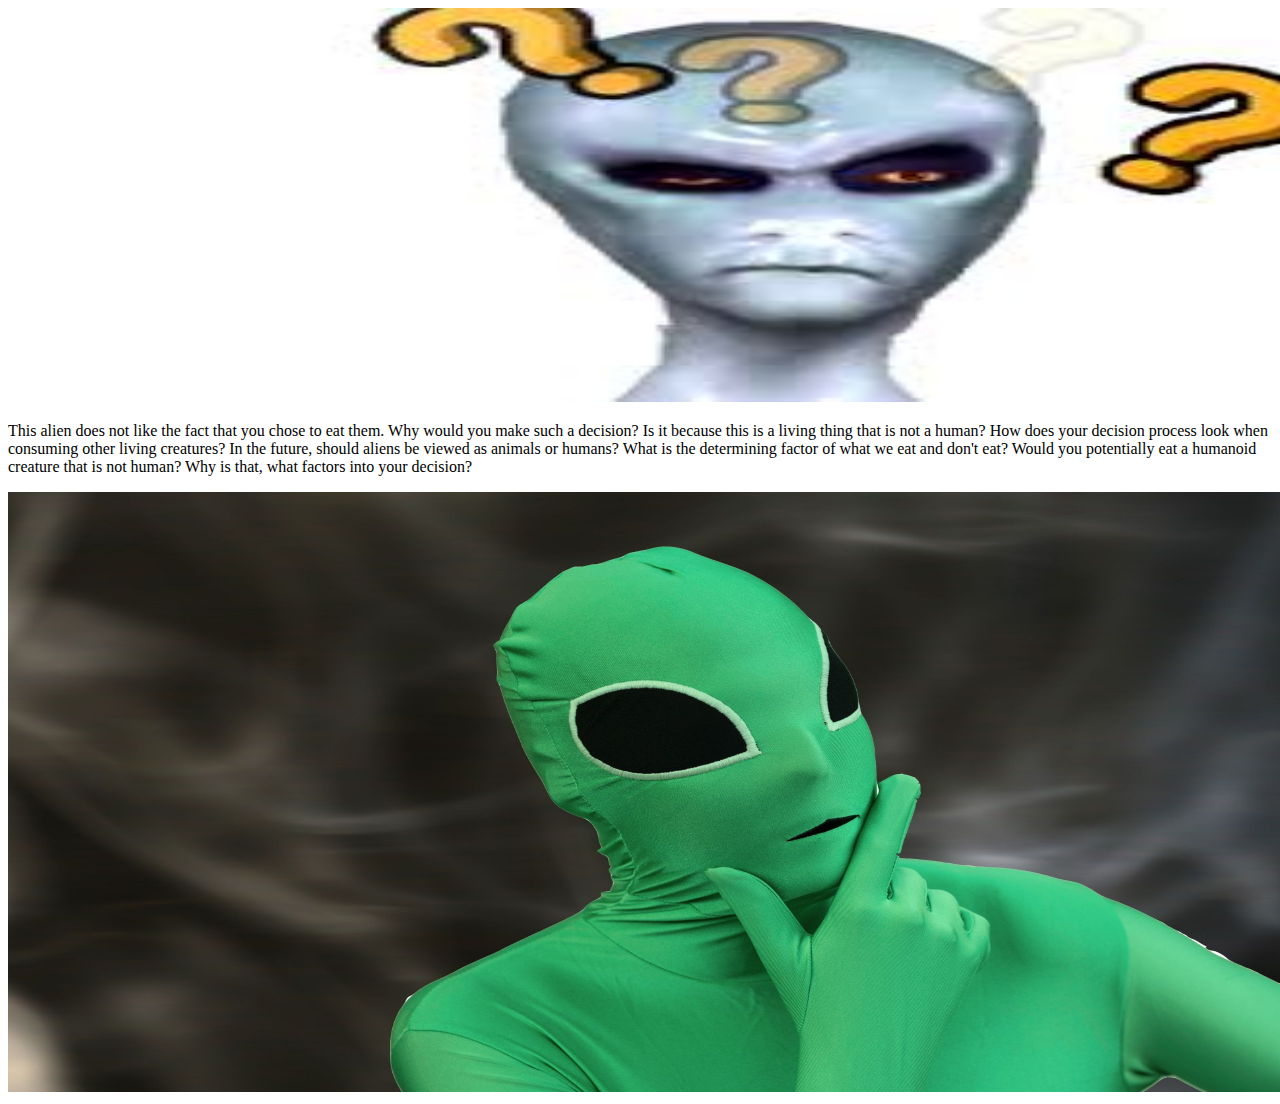
<file: schroeder.joseph_project2/alien decision.html>
<!doctype html>
<html>
<head>
<meta charset="UTF-8">
<title>alien decision</title>
</head>

<body>
<img src="images/confused alien.jpeg" width="1500" height="394" alt=""/>
<p>This alien does not like the fact that you chose to eat them. Why would you make such a decision? Is it because this is a living thing that is not a human? How does your decision process look when consuming other living creatures? In the future, should aliens be viewed as animals or humans? What is the determining factor of what we eat and don't eat? Would you potentially eat a humanoid creature that is not human? Why is that, what factors into your decision?</p>
<img src="images/confused alien 2.jpg" width="1650" height="600" alt=""/>
</body>
</html>
</file>
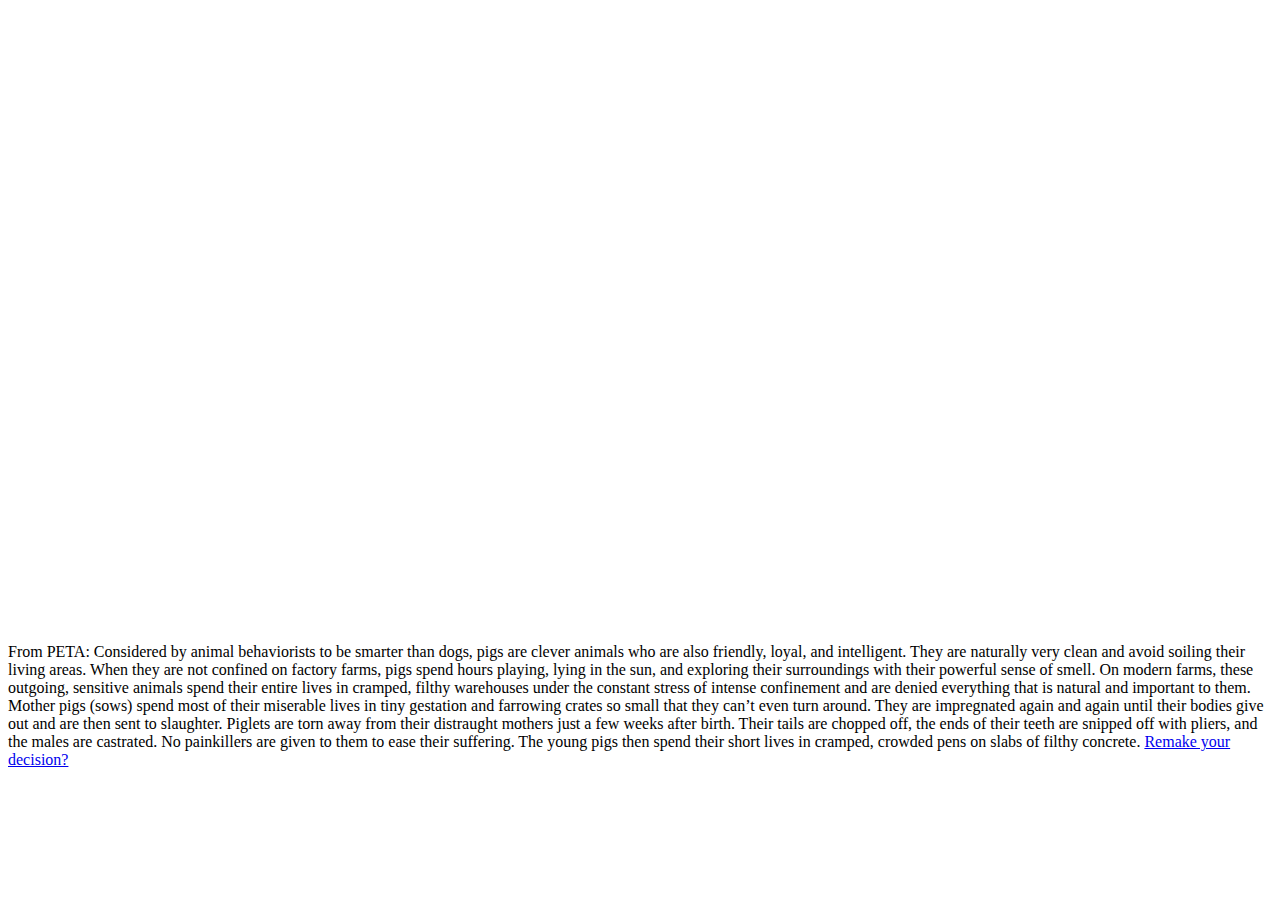
<file: schroeder.joseph_project2/bacon decision.html>
<!doctype html>
<html>
<head>
<meta charset="UTF-8">
<title>bacon decision</title>
</head>

<body>
	<iframe width="1600" height="615" src="https://www.youtube.com/embed/6Ga0V1mrZDo" frameborder="0" allow="accelerometer; autoplay; clipboard-write; encrypted-media; gyroscope; picture-in-picture" allowfullscreen></iframe>
	<p>  From PETA: Considered by animal behaviorists to be smarter than dogs, pigs are clever animals who are also friendly, loyal, and intelligent. They are naturally very clean and avoid soiling their living areas. When they are not confined on factory farms, pigs spend hours playing, lying in the sun, and exploring their surroundings with their powerful sense of smell. On modern farms, these outgoing, sensitive animals spend their entire lives in cramped, filthy warehouses under the constant stress of intense confinement and are denied everything that is natural and important to them. Mother pigs (sows) spend most of their miserable lives in tiny gestation and farrowing crates so small that they can’t even turn around. They are impregnated again and again until their bodies give out and are then sent to slaughter. Piglets are torn away from their distraught mothers just a few weeks after birth. Their tails are chopped off, the ends of their teeth are snipped off with pliers, and the males are castrated. No painkillers are given to them to ease their suffering. The young pigs then spend their short lives in cramped, crowded pens on slabs of filthy concrete. <a href="pig table.html"> Remake your decision? </a> </p>
</body>
</html>
</file>
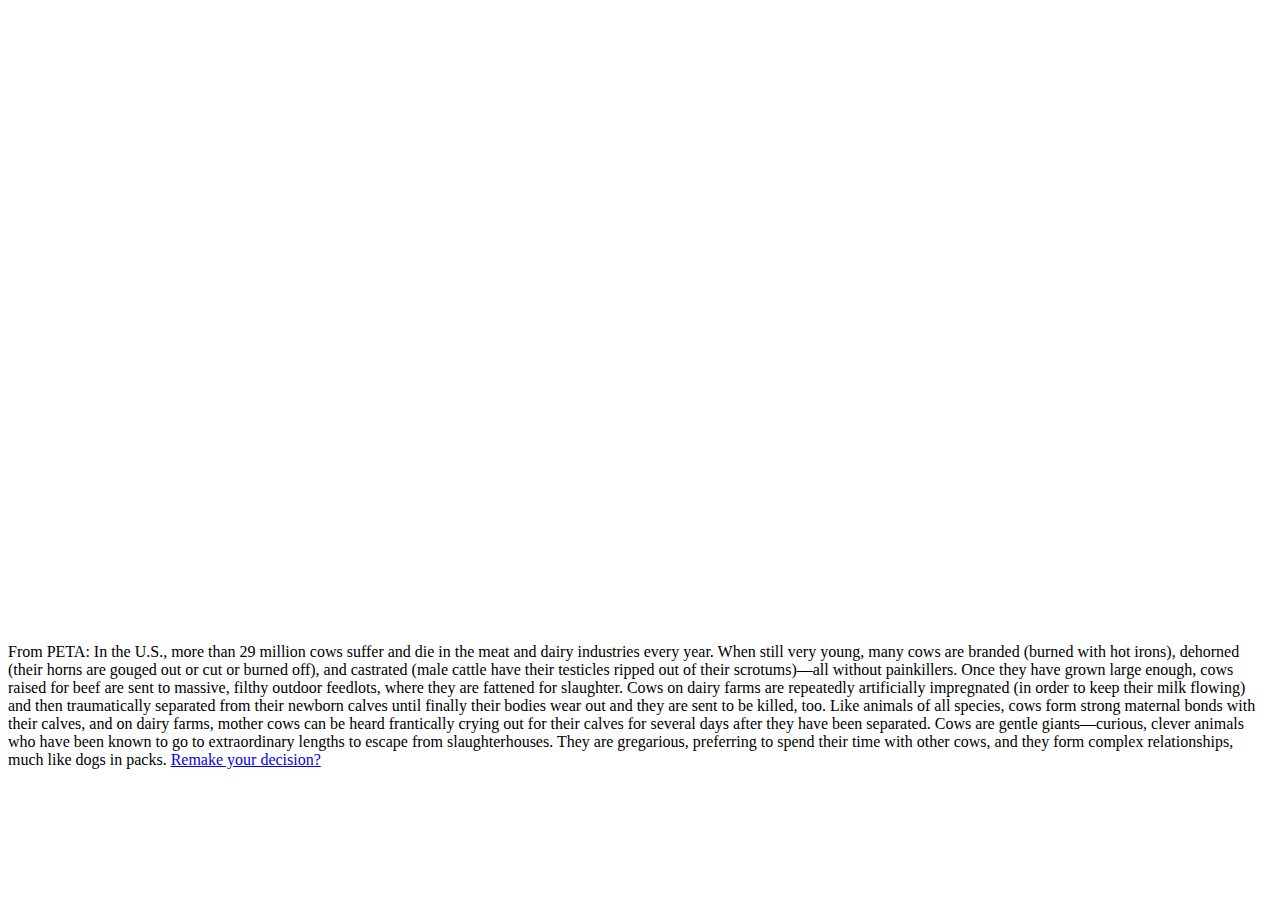
<file: schroeder.joseph_project2/burger decision.html>
<!doctype html>
<html>
<head>
<meta charset="UTF-8">
<title>burger decision</title>
		<link rel="stylesheet" type="text/css" href="burger decision.css" media="screen"/>

</head>

<body>
	<iframe width="1600" height="615" src="https://www.youtube.com/embed/rNikkqitEbU" frameborder="0" allow="accelerometer; autoplay; clipboard-write; encrypted-media; gyroscope; picture-in-picture" allowfullscreen></iframe>
    <p>  From PETA: In the U.S., more than 29 million cows suffer and die in the meat and dairy industries every year. When still very young, many cows are branded (burned with hot irons), dehorned (their horns are gouged out or cut or burned off), and castrated (male cattle have their testicles ripped out of their scrotums)—all without painkillers.
      
      Once they have grown large enough, cows raised for beef are sent to massive, filthy outdoor feedlots, where they are fattened for slaughter. Cows on dairy farms are repeatedly artificially impregnated (in order to keep their milk flowing) and then traumatically separated from their newborn calves until finally their bodies wear out and they are sent to be killed, too.
      
      Like animals of all species, cows form strong maternal bonds with their calves, and on dairy farms, mother cows can be heard frantically crying out for their calves for several days after they have been separated.
      
      Cows are gentle giants—curious, clever animals who have been known to go to extraordinary lengths to escape from slaughterhouses. They are gregarious, preferring to spend their time with other cows, and they form complex relationships, much like dogs in packs. <a href="cow table.html"> Remake your decision? </a> </p>
</body>
</html>
</file>
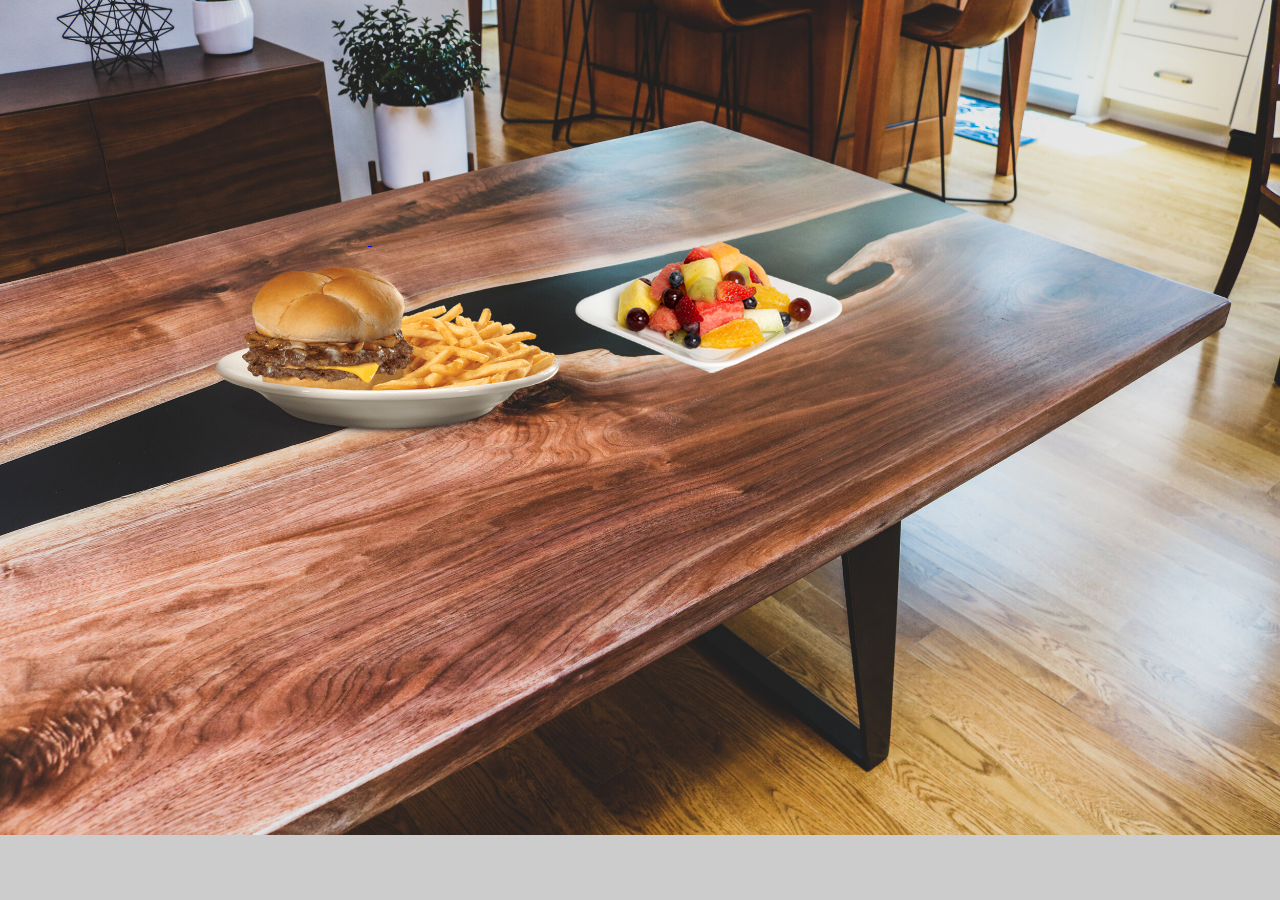
<file: schroeder.joseph_project2/cow table.html>
<!doctype html>
<html>
<head>
<meta charset="UTF-8">
<title>cow table</title>
	<link rel="stylesheet" type="text/css" href="cow table.css" media="screen"/>
</head>

<body>
	<a href="burger decision.html">
    <img class="burger" src="images/burger.png" width="360" height="180" alt=""/> 
	</a>
	<a href="fruit decision.html">
    <img class="fruit" src="images/fruit salad.png" width="287" height="237" alt=""/> </a>
</body>
</html>
</file>
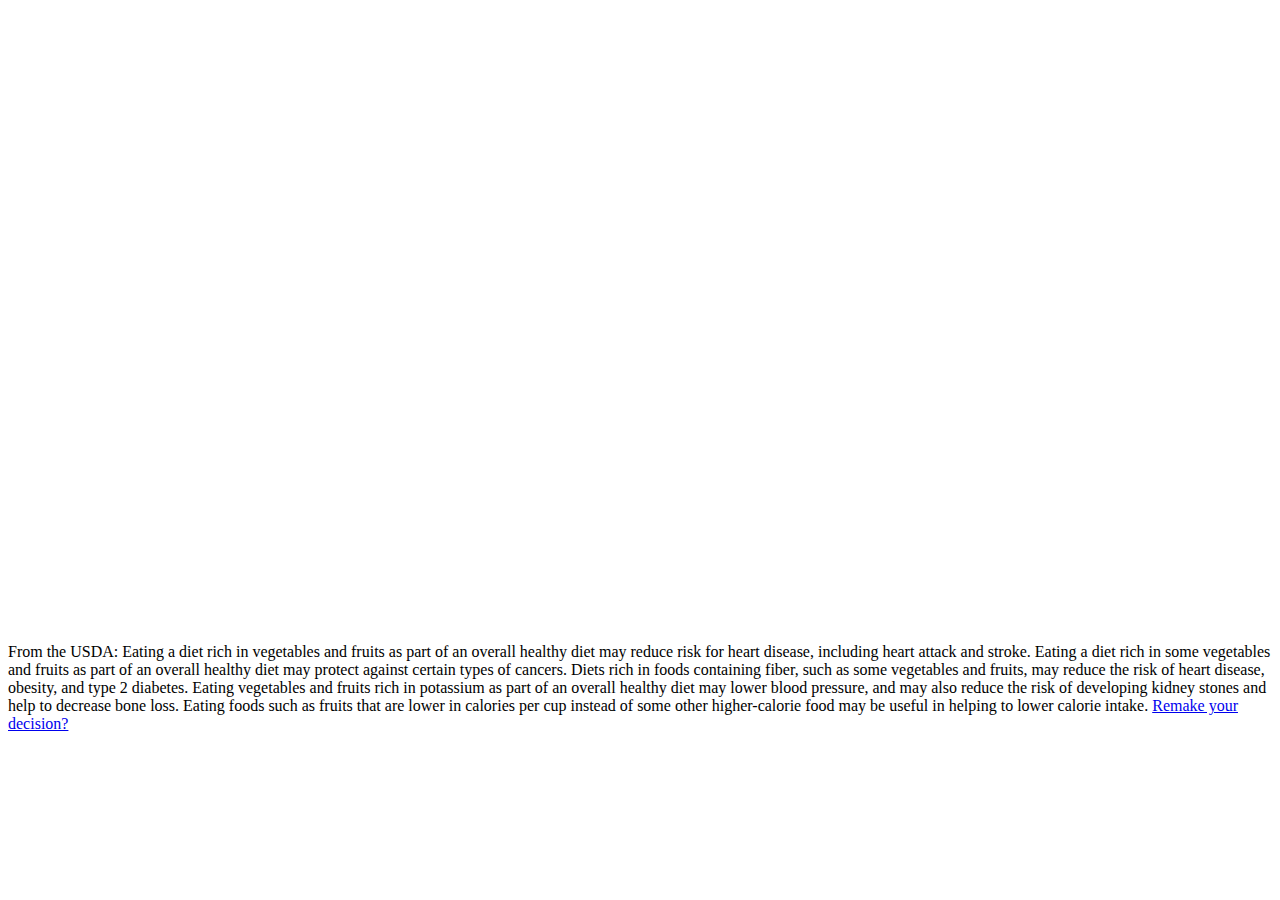
<file: schroeder.joseph_project2/fruit decision.html>
<!doctype html>
<html>
<head>
<meta charset="UTF-8">
<title>fruit decision</title>
</head>

<body>
	<iframe width="1600" height="615" src="https://www.youtube.com/embed/umRsFURnPPI" frameborder="0" allow="accelerometer; autoplay; clipboard-write; encrypted-media; gyroscope; picture-in-picture" allowfullscreen></iframe>
	<p>  From the USDA: Eating a diet rich in vegetables and fruits as part of an overall healthy diet may reduce risk for heart disease, including heart attack and stroke. Eating a diet rich in some vegetables and fruits as part of an overall
healthy diet may protect 
against certain types of cancers. Diets rich in foods containing fiber, such as some vegetables and fruits, may reduce the risk of heart disease, obesity, and type 2 diabetes. Eating vegetables and fruits rich in potassium as part of an overall healthy diet may lower blood pressure, and may also reduce the risk of developing kidney stones and help to decrease bone loss. Eating foods such as fruits that are lower in calories per cup instead of some
other higher-calorie food may be useful in helping to lower calorie intake. <a href="cow table.html"> Remake your decision? </a> </p>
</body>
</html>
</file>
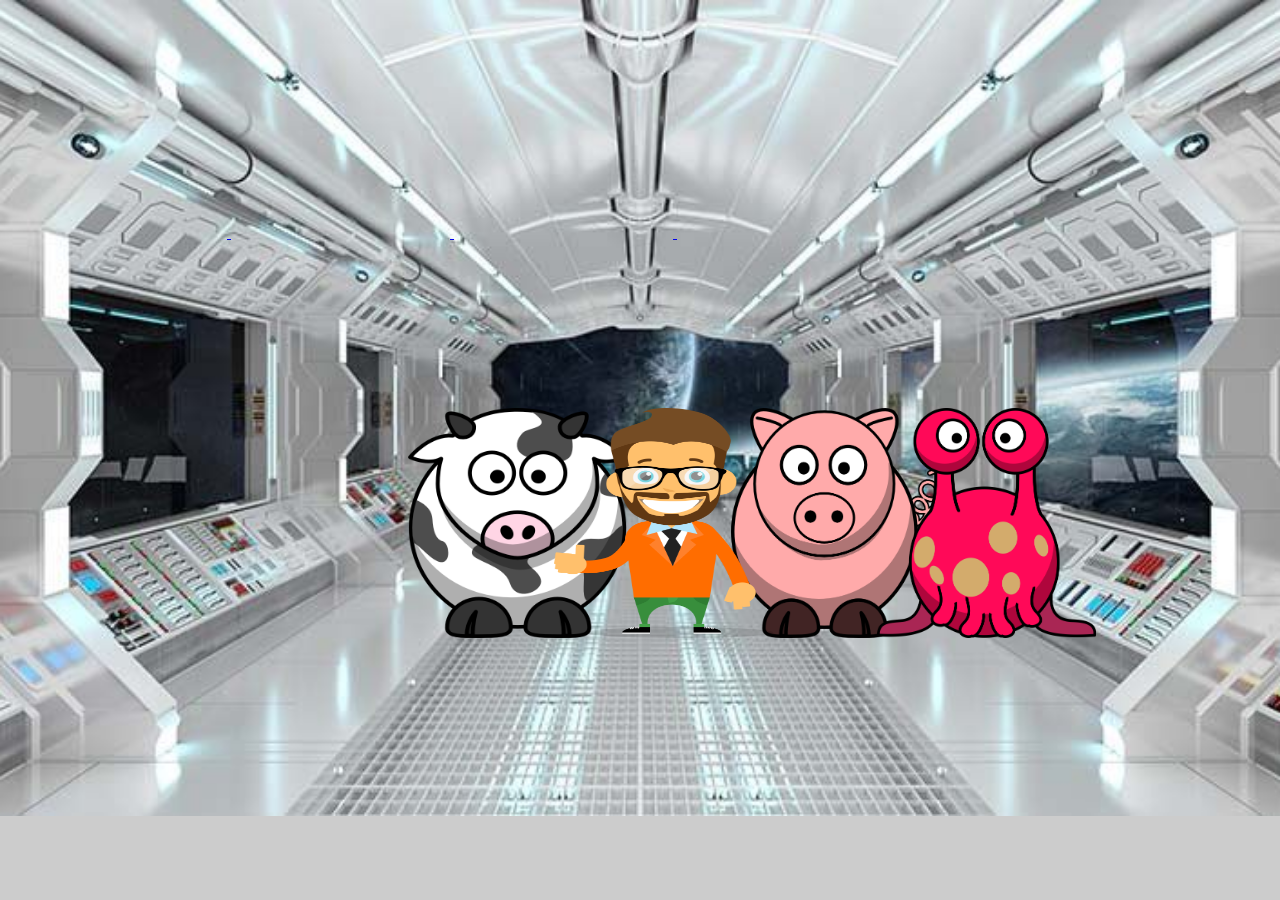
<file: schroeder.joseph_project2/inside the ship.html>
<!doctype html>
<html>
<head>
<meta charset="UTF-8">
<title>inside the ship</title>
	<link rel="stylesheet" type="text/css" href="inside the ship.css" media="screen"/>
</head>

<body>
<a href="cow table.html">
<img class="img1" src="images/cow.png" width="219" height="230" alt=""/>
	</a>
<a href="pig table.html">
<img class="img2" src="images/pig.png" width="219" height="230" alt=""/>
	</a>
<a href="human decision.html" onclick="return confirm('This may be an error. Are you sure?')">
<img class="img3" src="images/human.png" width="219" height="230" onclick="alert('This may be an error. Continue?')" alt="">
	</a>
<a href="alien decision.html">
<img class="img4" src="images/alien.png" width="219" height="230" alt=""/>
	</a>
</body>
</html>
</file>
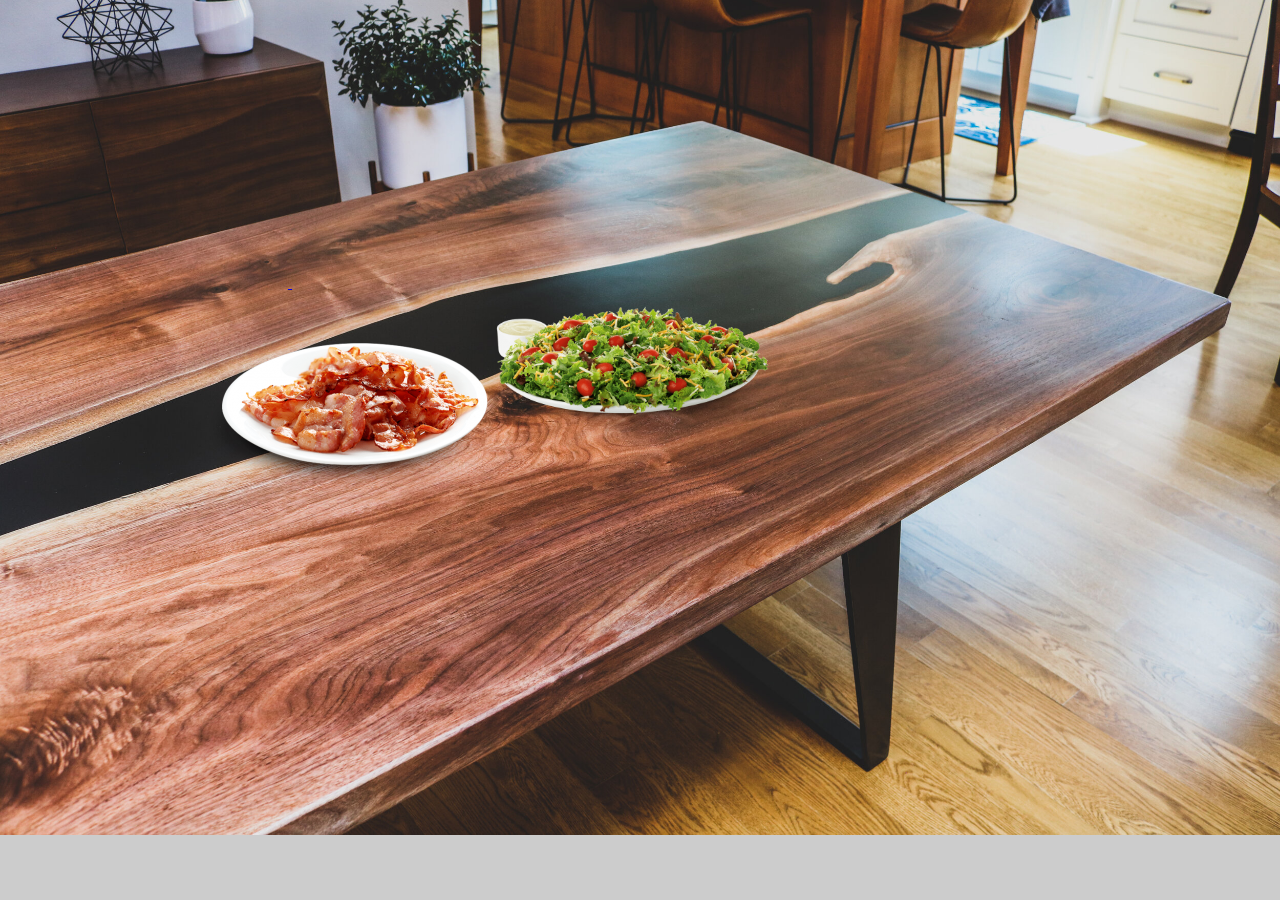
<file: schroeder.joseph_project2/pig table.html>
<!doctype html>
<html>
<head>
<meta charset="UTF-8">
<title>pig table</title>
		<link rel="stylesheet" type="text/css" href="pig table.css" media="screen"/>
</head>

<body>
	<a href="bacon decision.html">
<img class="bacon" src="images/bacon.png" width="280" height="145" alt=""/>
	</a>
	<a href="salad decision.html">
<img class="salad" src="images/salad.png" width="280" height="280" alt=""/>
	</a>
</body>
</html>
</file>
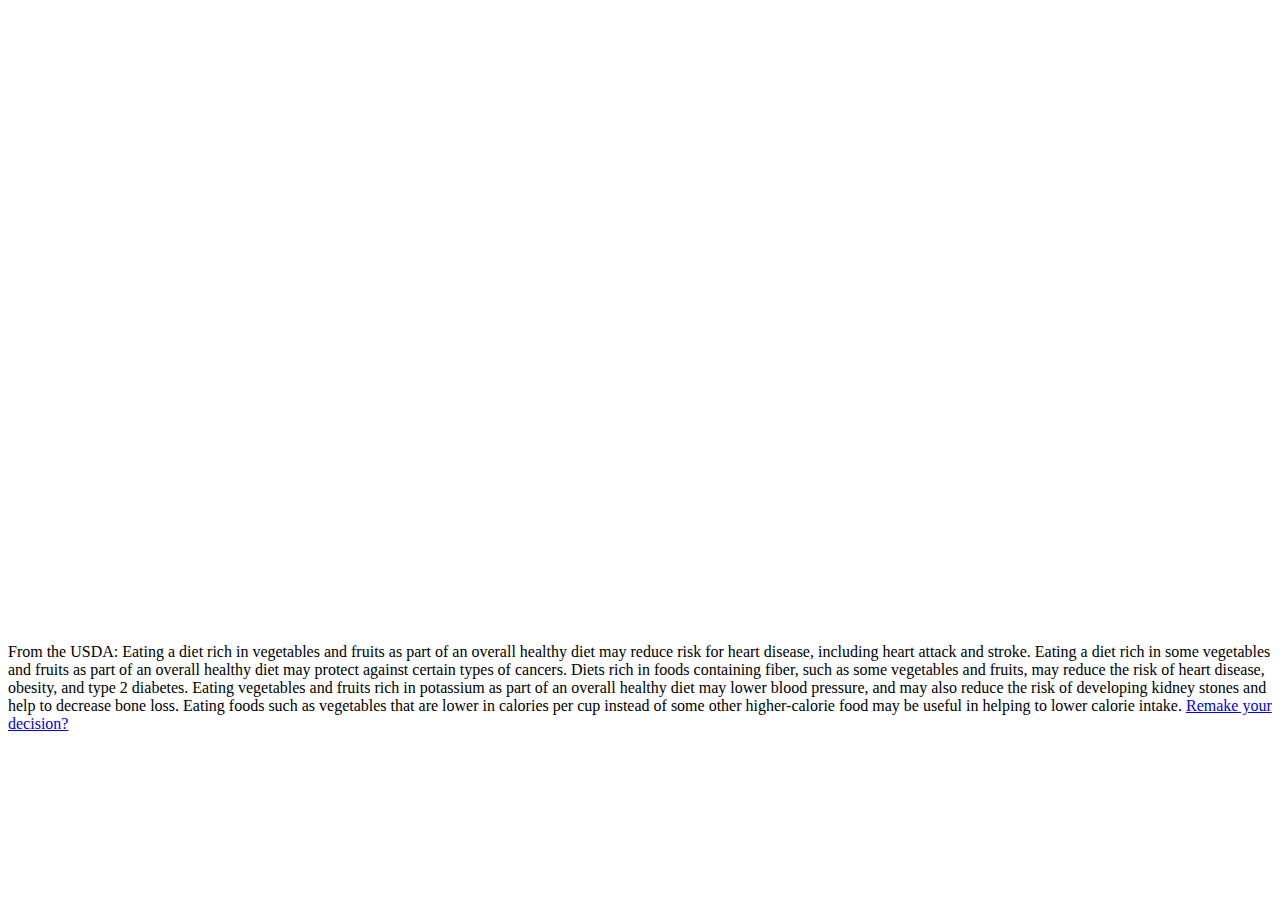
<file: schroeder.joseph_project2/salad decision.html>
<!doctype html>
<html>
<head>
<meta charset="UTF-8">
<title>salad decision</title>
</head>

<body>
	<iframe width="1600" height="615" src="https://www.youtube.com/embed/gV9386Jv21c" frameborder="0" allow="accelerometer; autoplay; clipboard-write; encrypted-media; gyroscope; picture-in-picture" allowfullscreen></iframe>
<p>  From the USDA: Eating a diet rich in vegetables and fruits as part of an overall healthy diet may reduce risk for heart disease, including heart attack and stroke. Eating a diet rich in some vegetables and fruits as part of an overall healthy diet may protect against certain types of cancers. Diets rich in foods containing fiber, such as some vegetables and fruits, may reduce the risk of heart disease, obesity, and type 2 diabetes. Eating vegetables and fruits rich in potassium as part of an overall healthy diet may lower blood pressure, and may also reduce the risk of developing kidney stones and help to decrease bone loss. Eating foods such as vegetables that are lower in calories per cup instead of some other higher-calorie food may be useful in helping to lower calorie intake. <a href="pig table.html"> Remake your decision? </a> </p>
</body>
</html>
</file>
<file: schroeder.joseph_project2/burger decision.css>
@charset "UTF-8";
/* CSS Document */

.p {font: italic}
</file>
<file: schroeder.joseph_project2/cow table.css>
@charset "UTF-8";
/* CSS Document */

body {
  background-image: url("images/table.jpg");
  background-color: #cccccc;
  height: 800px;
  background-position: center;
  background-repeat: no-repeat;
  background-size: cover;
  position: relative;
}

.burger {
  position: relative;
  right: -200px;
  bottom: -200px;
}

.fruit {
  position: relative;
  right: -200px;
  bottom: -200px;
}
</file>
<file: schroeder.joseph_project2/inside the ship.css>
@charset "UTF-8";
/* CSS Document */

body {
  background-image: url("images/inside.jpg");
  background-color: #cccccc;
  height: 800px;
  background-position: center;
  background-repeat: no-repeat;
  background-size: cover;
  position: relative;
}

.img1 {
  position: relative;
  right: -400px;
  bottom: -400px;
}

.img2 {
  position: relative;
  right: -500px;
  bottom: -400px;
}

.img3 {
  position: relative;
  right: -100px;
  bottom: -400px;
}

.img4 {
  position: relative;
  right: -200px;
  bottom: -400px;
}
</file>
<file: schroeder.joseph_project2/pig table.css>
@charset "UTF-8";
/* CSS Document */

body {
  background-image: url("images/table.jpg");
  background-color: #cccccc;
  height: 800px;
  background-position: center;
  background-repeat: no-repeat;
  background-size: cover;
  position: relative;
}

.bacon {
  position: relative;
  right: -200px;
  bottom: -200px;
}

.salad {
  position: relative;
  right: -200px;
  bottom: -200px;
}
</file>
